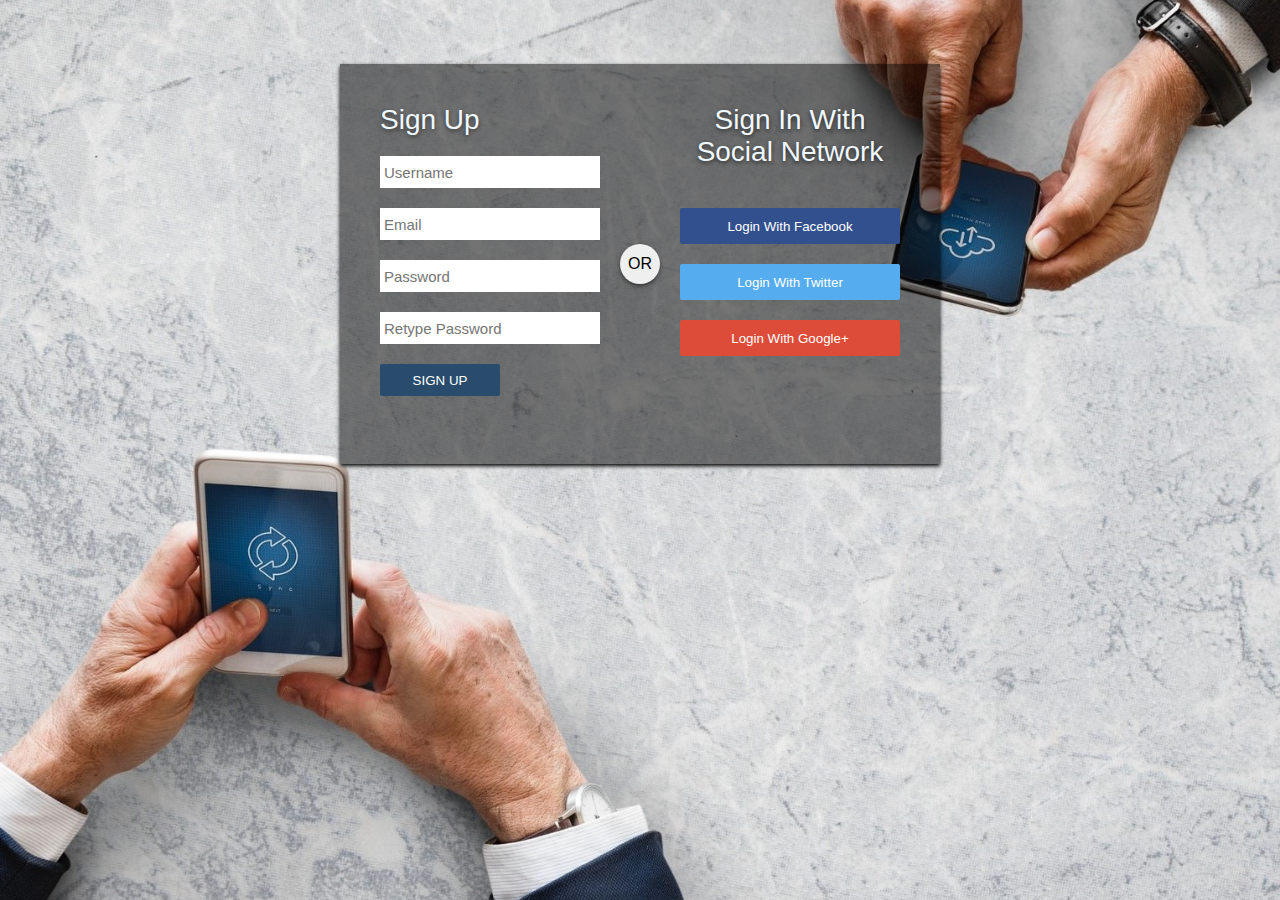
<file: login/dex.html>
<html>
    <head> <title> Dpilot Signup </title>
    <link rel="stylesheet" type="text/css" href="styl.css"></head>
    <body>
        <div id="login-box">
            <div id="left-box">
        <h1>Sign Up</h1>
        <input type="text" name="username" placeholder="Username"/>
        <input type="text" name="email" placeholder="Email"/>
        <input type="password" name="password" placeholder="Password"/>
        <input type="password" name="password2" placeholder="Retype Password"/>
        <input type="submit" name="signup-button" value="Sign Up"/></div>
        
        
        <div class="right-box">
            <span class="SignInWith">Sign In With<br/>Social Network</span>
            <button class="social-fb">Login With Facebook</button>
             <button class="social-twitter">Login With Twitter</button>
             <button class="social-g">Login With Google+</button>
            
        </div>
            <div class="or">OR</div>
            
        <div id="over"></div>
        </div> 
        <div id="over"></div>
        
    </body></html>
</file>
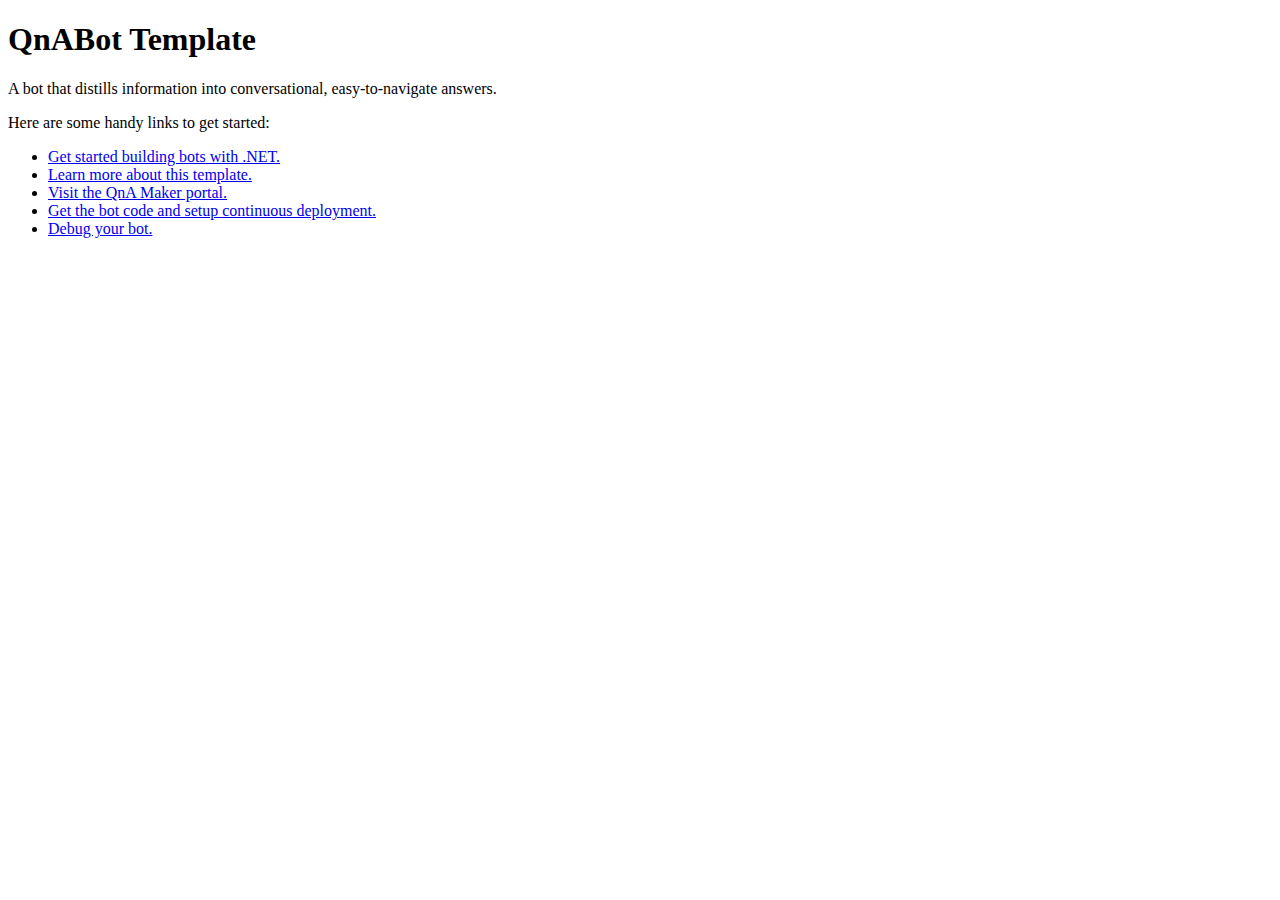
<file: Signup/default.htm>
<!DOCTYPE html>
<html>
<head>
    <title></title>
    <meta charset="utf-8" />
</head>
<body style="font-family:'Segoe UI'">
    <h1>QnABot Template</h1>
    <p>A bot that distills information into conversational, easy-to-navigate answers. </p>
    <p>Here are some handy links to get started:</p>
    <p>
        <ul>
            <li><a href="https://docs.microsoft.com/en-us/bot-framework/dotnet/bot-builder-dotnet-overview">Get started building bots with .NET.</a></li>
            <li><a href="https://docs.microsoft.com/en-us/bot-framework/azure/azure-bot-service-template-question-and-answer">Learn more about this template.</a></li>
            <li><a href="https://qnamaker.ai/">Visit the QnA Maker portal.</a></li>
            <li><a href="https://docs.microsoft.com/en-us/bot-framework/azure/azure-bot-service-continuous-deployment#set-up-continuous-deployment">Get the bot code and setup continuous deployment.</a></li>
            <li><a href="https://docs.microsoft.com/en-us/bot-framework/debug-bots-emulator">Debug your bot.</a></li>
        </ul>
    </p>
</body>
</html>
</file>
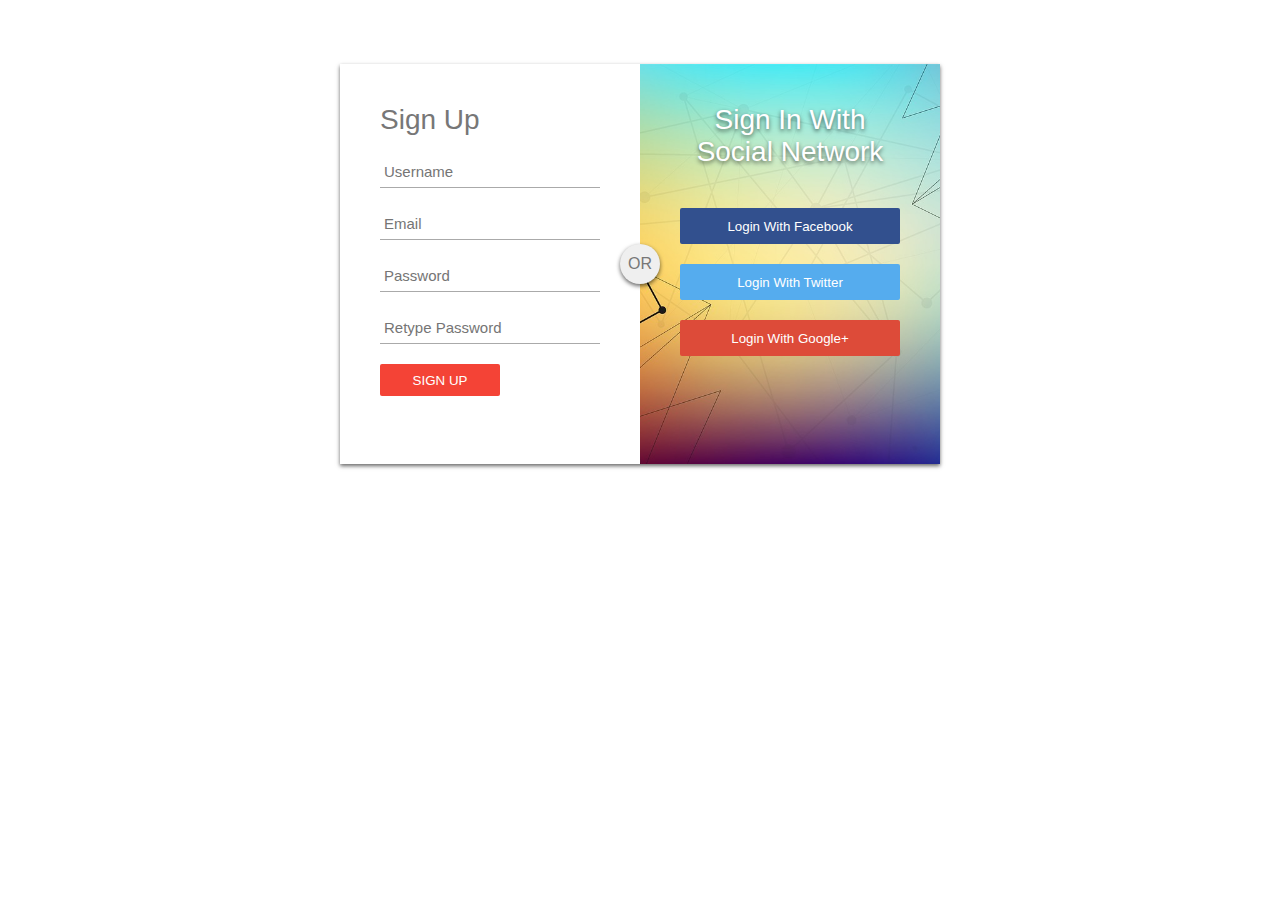
<file: Signup/dex.html>
<html>
    <head> <title> Dpilot Signup </title>
    <link rel="stylesheet" type="text/css" href="styl.css"></head>
    <body>
        <div id="login-box">
            <div id="left-box">
        <h1>Sign Up</h1>
        <input type="text" name="username" placeholder="Username"/>
        <input type="text" name="email" placeholder="Email"/>
        <input type="password" name="password" placeholder="Password"/>
        <input type="password" name="password2" placeholder="Retype Password"/>
        <input type="submit" name="signup-button" value="Sign Up"/></div>
        
        
        <div class="right-box">
            <span class="SignInWith">Sign In With<br/>Social Network</span>
            <button class="social-fb">Login With Facebook</button>
             <button class="social-twitter">Login With Twitter</button>
             <button class="social-g">Login With Google+</button>
            
        </div>
            <div class="or">OR</div>
        
        </div>
    </body></html>
</file>
<file: login/styl.css>
body{
    margin: 0;
    padding: 0;
    background-image: url(aaa.jpg); 
    background-size:cover;
    background-position:right;
    background-color: #fff;
    font-size: 16px;
    font-family: sans-serif;
    font-weight: 300;
}

#login-box{
    width: 600px;
    position: relative;
    margin: 5% auto;
    height: 400px;
    background: #fff;
    box-shadow: 0 2px 4px; 
    background: rgba(0,0,0,0.5);
}

#left-box{
    position: absolute;
    top: 0;
    left: 0;
    box-sizing: border-box;
   
    padding: 40px;
    width: 300px;
    height: 400px;
    
}

h1{ 

margin: 0 0 20px 0;
    font-weight: 300;
    font-size: 28px;
    text-shadow: 0 2px 4px rgba(0,0,0,0.5);
    color: aliceblue;


}

input[type="text"],input[type="password"]
{ display: block;
    box-sizing: border-box;
    margin-bottom: 20px;
    padding: 4px;
    width: 220px;
    height: 32px;
    border: none;
    outline: none;
    border-bottom: 1px ;
    font-family: sans-serif;
    font-weight: 400;
    font-size: 15px;
    transition: 0.2s ease;
    
}


input[type="submit"]
{margin-bottom: 28px;
width: 120px;
height: 32px;
background: #294C6C;
border: none;
border-radius: 2px;
color:#fff;
font-family: sans-serif;
font-weight: 500;
text-transform: uppercase;
transition: 0.2s ease;
cursor: pointer;}


input[type="submit"]:hover,input[type="submit"]:focus
{
    background-color: darkblue;
    transition: 0.2s ease;
}

.right-box{
    
position: absolute;
    top: 0;
    right: 0;
    box-sizing: border-box;
    padding: 40px;
    width:300px;
    height: 400px;
    
    
}
.or{position: absolute;
top: 180px;
left: 280px;
width:40px;
height: 40px;
background: #efefef;
border-radius: 50%;
box-shadow: 0 2px 4px rgba(0,0,0,0.5);
line-height: 40px;
text-align:center;}



.right-box .SignInWith {
    display: block;
    margin-bottom: 40px;
    font-size: 28px;
    color: aliceblue;
    text-align: center;
    text-shadow: 0 2px 4px rgba(0,0,0,0.6);
    
}


button {
    margin-bottom: 20px;
    width: 220px;
    height: 36px;
    border: none;
    border-radius: 2px;
    color:#fff;
    font-family: sans-serif;
    font-weight: 500;
    transition: 0.2s ease;
    cursor: pointer;
    
}




.social-fb{background: #32508e;}

.social-twitter{background: #55acee;}
.social-g{background: #dd4b39;}
</file>
<file: Signup/styl.css>
body{
    margin: 0;
    padding: 0;
    background-image: url(); 
    background-size:cover;
    background-position:center;
    color: #777;
    font-size: 16px;
    font-family: sans-serif;
    font-weight: 300;
}

#login-box{
    width: 600px;
    position: relative;
    margin: 5% auto;
    height: 400px;
    background: #fff;
    box-shadow: 0 2px 4px rgba(0,0,0,0.60);
}

#left-box{
    position: absolute;
    top: 0;
    left: 0;
    box-sizing: border-box;
    padding: 40px;
    width: 300px;
    height: 400px;
    
}

h1{ 

margin: 0 0 20px 0;
    font-weight: 300;
    font-size: 28px;


}

input[type="text"],input[type="password"]
{ display: block;
    box-sizing: border-box;
    margin-bottom: 20px;
    padding: 4px;
    width: 220px;
    height: 32px;
    border: none;
    outline: none;
    border-bottom: 1px solid #aaa;
    font-family: sans-serif;
    font-weight: 400;
    font-size: 15px;
    transition: 0.2s ease;
}


input[type="submit"]
{margin-bottom: 28px;
width: 120px;
height: 32px;
background: #f44336;
border: none;
border-radius: 2px;
color:#fff;
font-family: sans-serif;
font-weight: 500;
text-transform: uppercase;
transition: 0.2s ease;
cursor: pointer;}


input[type="submit"]:hover,input[type="submit"]:focus
{
    background: #ff5722;
    transition: 0.2s ease;
}

.right-box{
    
position: absolute;
    top: 0;
    right: 0;
    box-sizing: border-box;
    padding: 40px;
    width:300px;
    height: 400px;
    background-image: url(image1.jpg);
    background-size:cover;
    background-position:center;
}
.or{position: absolute;
top: 180px;
left: 280px;
width:40px;
height: 40px;
background: #efefef;
border-radius: 50%;
box-shadow: 0 2px 4px rgba(0,0,0,0.6);
line-height: 40px;
text-align:center;}



.right-box .SignInWith {
    display: block;
    margin-bottom: 40px;
    font-size: 28px;
    color: #fff;
    text-align: center;
    text-shadow: 0 2px 4px rgba(0,0,0,0.6);
}


button {
    margin-bottom: 20px;
    width: 220px;
    height: 36px;
    border: none;
    border-radius: 2px;
    color:#fff;
    font-family: sans-serif;
    font-weight: 500;
    transition: 0.2s ease;
    cursor: pointer;
    
}

.social-fb{background: #32508e;}

.social-twitter{background: #55acee;}
.social-g{background: #dd4b39;}
</file>
